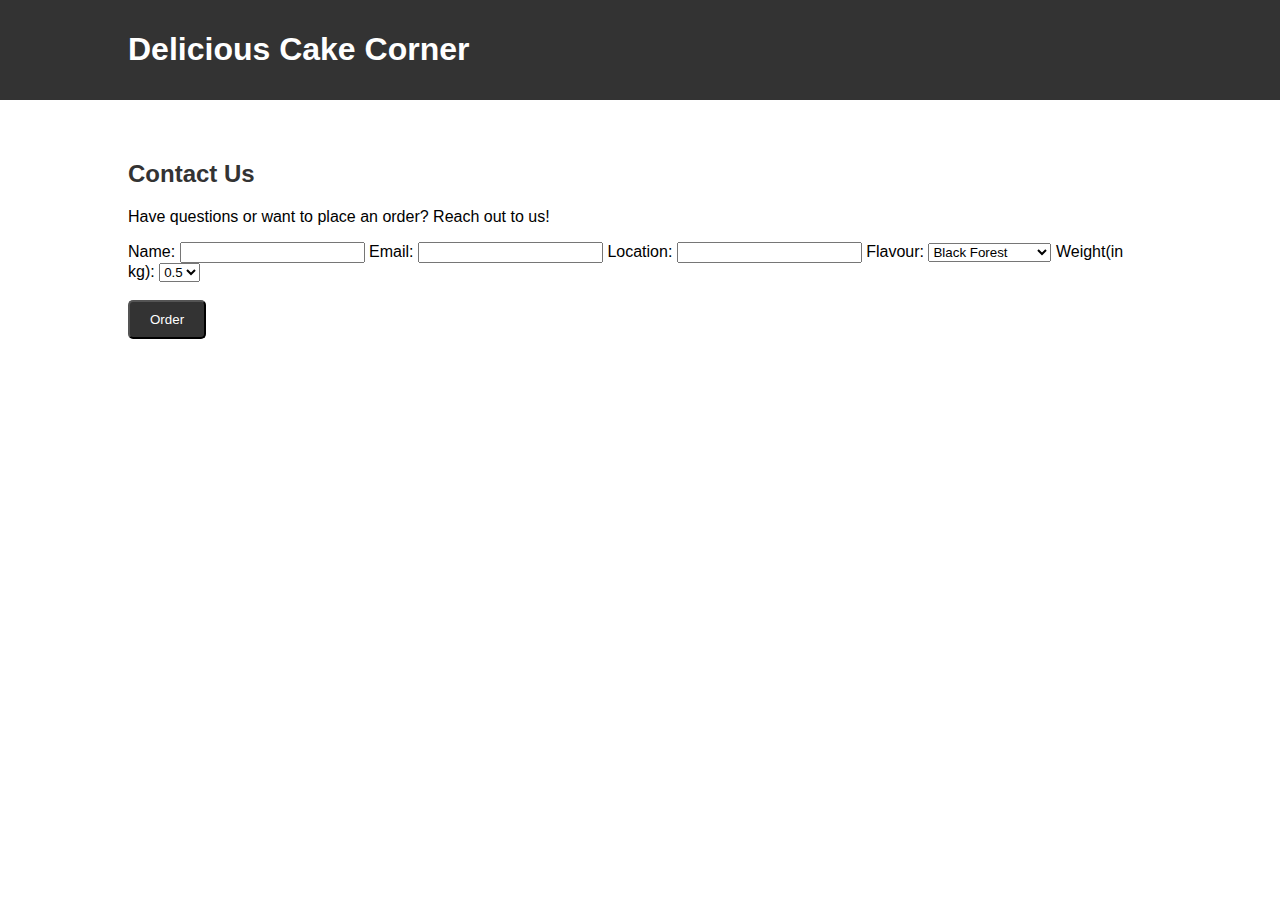
<file: contact.html>
<!DOCTYPE html>
<html lang="en">

<head>
    <meta charset="UTF-8">
    <meta name="viewport" content="width=device-width, initial-scale=1.0">
    <title>Delicious Cake Corner</title>
    <link rel="stylesheet" href="styles.css">
</head>

<body>
	
    <header>
        <div class="container">
            <h1>Delicious Cake Corner</h1>
            <nav>
            </nav>
        </div>
    </header>

<section id="contact">
        <div class="container">
            <h2>Contact Us</h2>
            <p>Have questions or want to place an order? Reach out to us!</p>
            <form action="#" method="post">
                <label for="name">Name:</label>
                <input type="text" id="name" name="name" required>

                <label for="email">Email:</label>
                <input type="email" id="email" name="email" required>
		
		<label for="location">Location:</label>
                <input type="location" id="location" name="location" required>
                <form>
    			<label for="flavour">Flavour:</label>
    			<select id="flavour" name="flavour">
      			<option value="blackforest">Black Forest</option>
      			<option value="whiteforest">White Forest</option>
      			<option value="Chocolate">Chocolate</option>
			<option value="Vanilla">Vanilla</option>
      			<option value="Mango">Mango</option>
      			<option value="strawberry">Strawberry</option>
			<option value="Ferraro Rocher">Ferraro Rocher</option>
			<option value="Kifaya">Kifaya</option>
			<option value="Butterscotch">Butterscotch</option>
			<option value="Rafaello">Rafaello</option>
			<option value="Rainbow">Rainbow</option>
			<option value="Milk Truffle">Milk Truffle</option>
			<option value="Chocolate Truffle">Chocolate Truffle</option>
			<option value="Oreo">Oreo</option>
			<option value="Dream Cake">Dream Cake</option>
    			</select>
			
			<label for="Weight">Weight(in kg):</label>
    			<select id="weight" name="weight">
      			<option value="0.5">0.5</option>
      			<option value="1">1</option>
      			<option value="1.5">1.5</option>
      			<option value="2">2</option>
      			<option value="2.5">2.5</option>
			<option value="3">3</option>
			<option value="3.5">3.5</option>
    			</select>
  		</form>

  		
		<br>
                <input type="submit" value="Order" class="btn">
		<script>
    			function orderCake() {
      			alert("Thank you for ordering a delicious cake from Delicious Cake Corner!");
    		}
  		</script>
            </form>
        </div>
    </section>
</file>
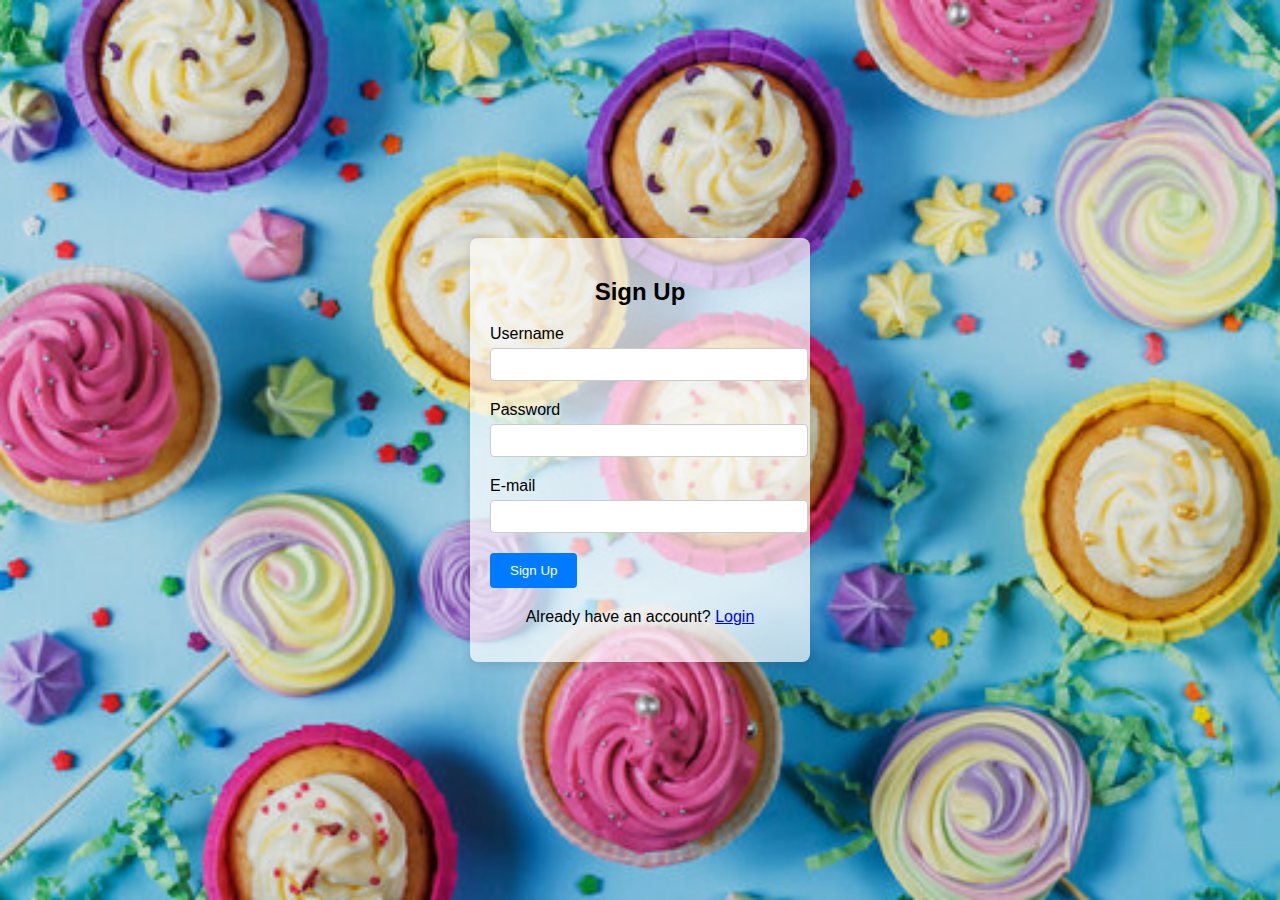
<file: signup.html>
<!DOCTYPE html>
<html lang="en">
<head>
  <meta charset="UTF-8">
  <meta name="viewport" content="width=device-width, initial-scale=1.0">
  <title>Sign Up</title>
  <link rel="stylesheet" href="styles_signup.css">
</head>
<body>

<div class="container">
  <h2 class="text-center">Sign Up</h2>
  <form action="signup.php" method="post">
    <div class="form-group">
      <label for="new-username">Username</label>
      <input type="text" id="new-username" name="new-username" required>
    </div>
    <div class="form-group">
      <label for="new-password">Password</label>
      <input type="password" id="new-password" name="new-password" required>
    </div>
    <div class="form-group">
      <label for="new-username">E-mail</label>
      <input type="text" id="new-username" name="new-username" required>
    </div>
    <div class="form-group">
      <button type="submit" class="btn">Sign Up</button>
    </div>
  </form>
  <p class="text-center">Already have an account? <a href="login.html">Login</a></p>
</div>

</body>
</html>
</file>
<file: styles.css>
body {
    font-family: 'Arial', sans-serif;
    margin: 0;
    padding: 0;
}

.container {
    width: 80%;
    margin: 0 auto;
}

header {
    background-color: #333;
    color: #fff;
    padding: 10px 0;
}

nav ul {
    list-style: none;
    margin: 0;
    padding: 0;
}

nav ul li {
    display: inline;
    margin-right: 20px;
}

section {
    padding: 40px 0;
}

h2 {
    color: #333;
}

.menu-item {
	justify-content: space-between;
	display: flex;
    
}
.menu-item3 {
	margin-right:300px;
	justify-content: space-between;
	display: flex;    
}
.menu-item1 {
justify-content: space-between;	
display: flex;
max-width: 60%;
    
}
.menu-item4 {
justify-content: space-between;	
display: flex;
max-width: 65%;
    
}

.menu-item2 {
	display: flex;
    	justify-content: space-between;	
	max-width: 100%;

}
.menu-item5 {
	display: flex;
    	justify-content: space-between;	
	max-width: 100%;
	padding-right : 10px;
}
.menu-item img:first-child {
      margin-left: 0;
    }
.menu-item3 img:first-child {
      margin-left: 0;
    }
.menu-item img {
    margin-right: 300px;
    max-width: 50%;
    height: auto;
}

.btn {
    display: inline-block;
    padding: 10px 20px;
    background-color: #333;
    color: #fff;
    text-decoration: none;
    border-radius: 5px;
}

footer {
    background-color: #333;
    color: #fff;
    padding: 10px 0;
    text-align: center;
}
</file>
<file: styles_signup.css>
body {
  font-family: Arial, sans-serif;
  background-image: url('Bg_signup.jpg'); /* Path to your background image */
  background-size: cover;
  background-position: center;
  margin: 0;
  padding: 0;
  display: flex;
  justify-content: center;
  align-items: center;
  height: 100vh;
}

.container {
  background-color: rgba(255, 255, 255, 0.7); /* Adding some opacity to make text readable */
  padding: 20px;
  border-radius: 8px;
  box-shadow: 0 4px 8px rgba(0, 0, 0, 0.1);
  width: 300px;
}

.form-group {
  margin-bottom: 20px;
}

.form-group label {
  display: block;
  margin-bottom: 5px;
}

.form-group input {
  width: 100%;
  padding: 8px;
  border: 1px solid #ccc;
  border-radius: 4px;
}

.form-group input:focus {
  outline: none;
  border-color: #007bff;
}

.btn {
  background-color: #007bff;
  color: #fff;
  border: none;
  padding: 10px 20px;
  border-radius: 4px;
  cursor: pointer;
}

.btn:hover {
  background-color: #0056b3;
}

.text-center {
  text-align: center;
}
</file>
